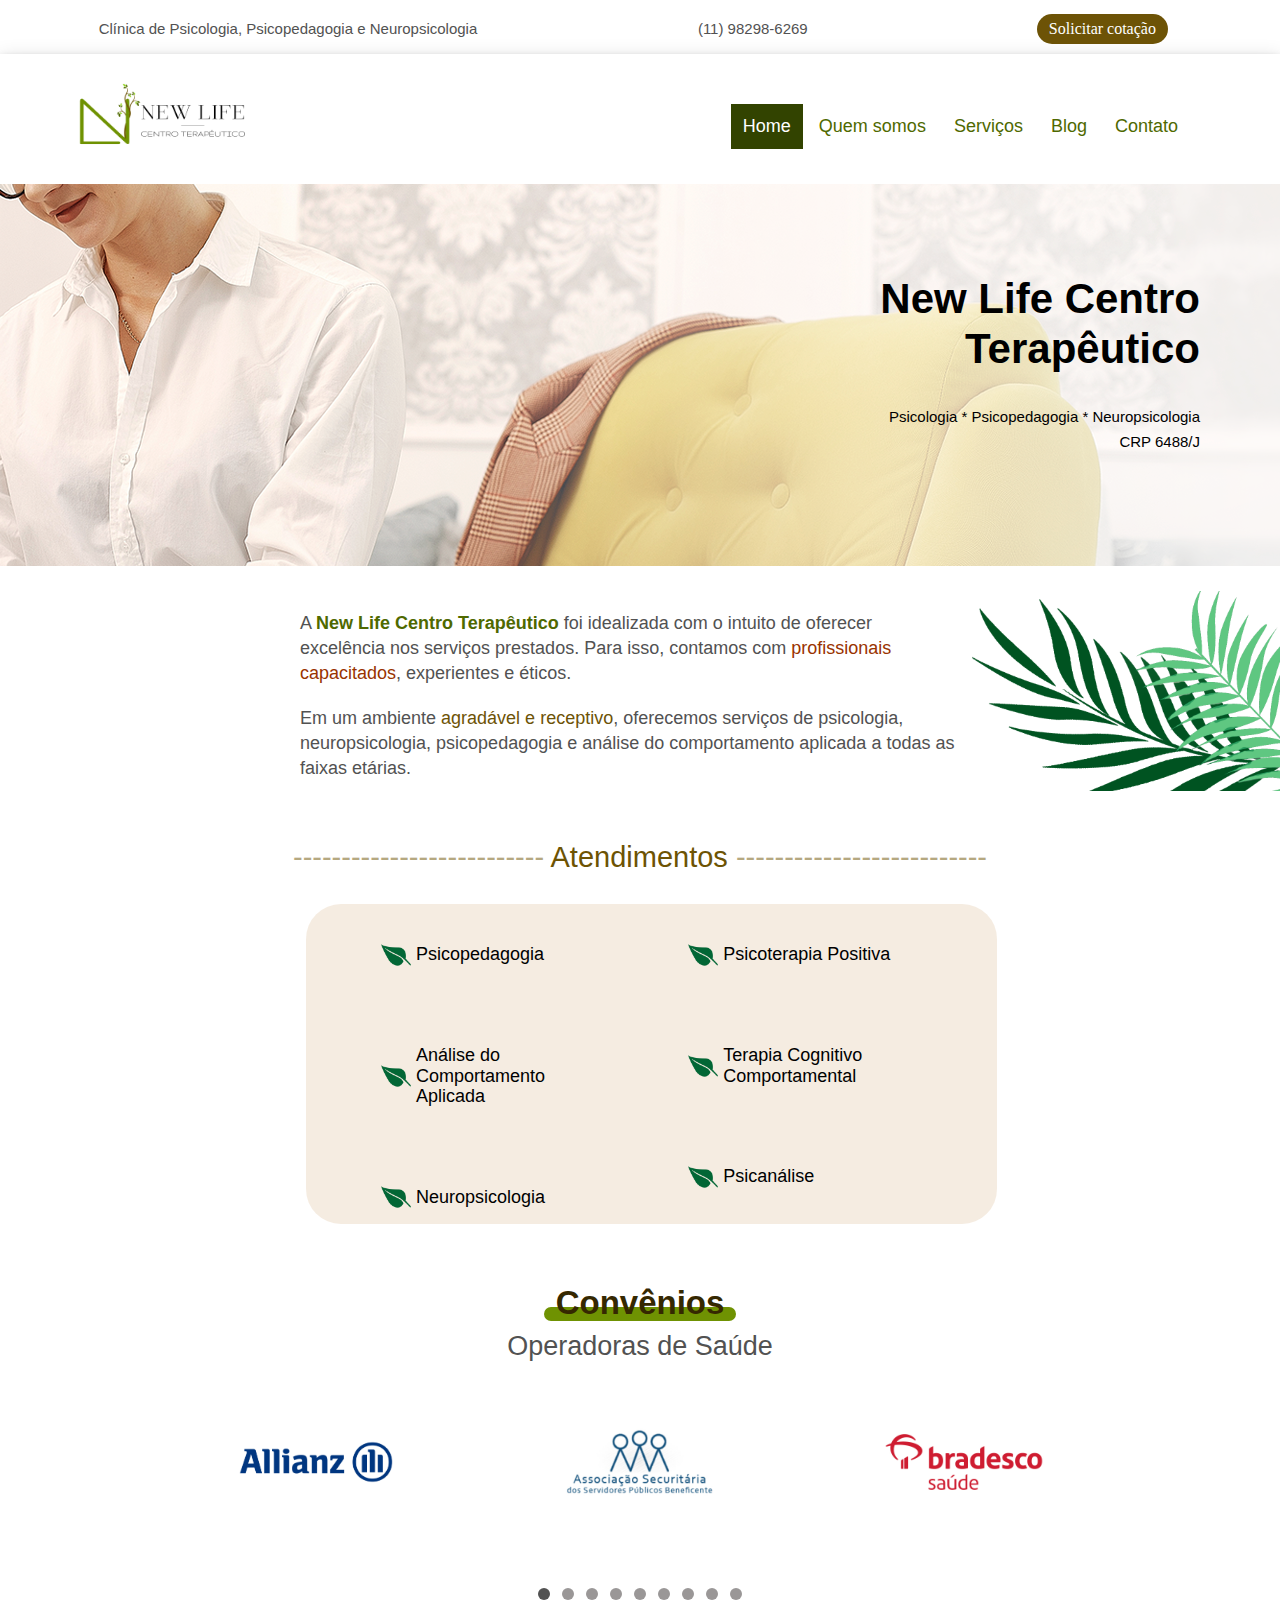
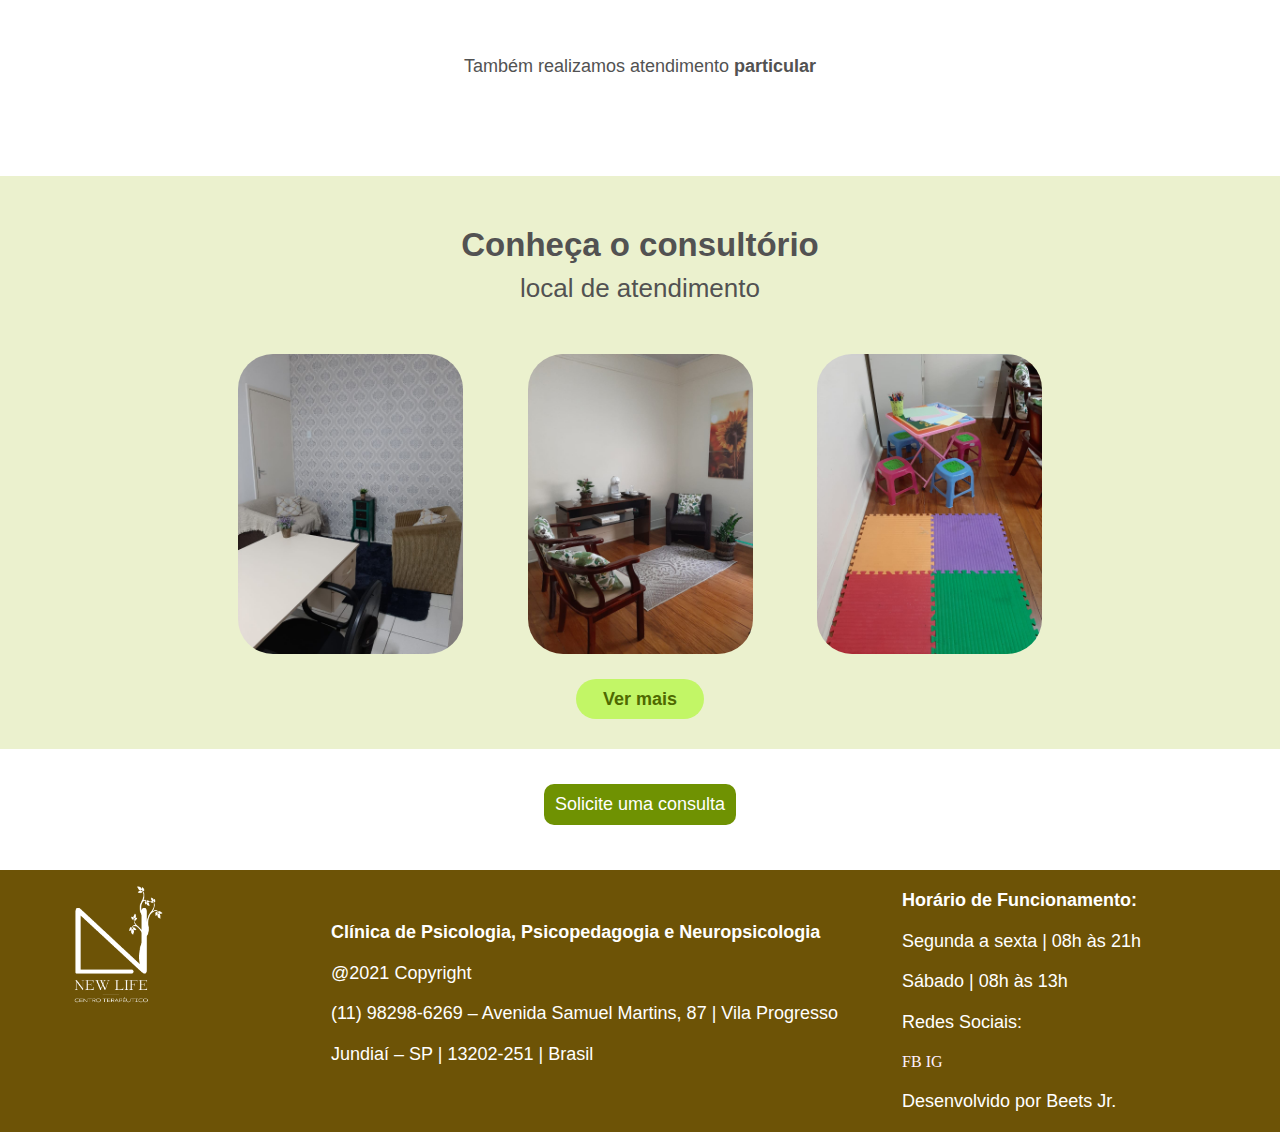
<file: index.html>
<!DOCTYPE html>
<html lang="pt-br">

<head>
    <meta charset="utf-8">
    <title>New Life|Home</title>
    <link rel="stylesheet" href="css/grid.css">
    <link rel="stylesheet" href="css/normalize.css">
    <link rel="stylesheet" href="css/reset.css">
    <link rel="stylesheet" href="css/style.css">
    <link rel="stylesheet" href="css/responsivo.css">

    <script> document.documentElement.classList.add("js")</script>
</head>

<body>
    <header class="header">
        <section class="topo">
            <div class="titulo">
                <p>Clínica de Psicologia, Psicopedagogia e Neuropsicologia</p>
            </div>
            <div class="telefone">
                <p>(11) 98298-6269</p>
            </div>
            <div class="btn">
                <div>
                    <a href="cotacao.html">Solicitar cotação</a>
                </div>
            </div>
        </section>
        <section class="baixo">
            <a href="index.html">
                <img src="arquivos case 2/Logo Horizontal (colorido).png">
            </a>
            <nav class="header_menu">
                <ul>
                    <li class="ativo"><a href="index.html">Home</a></li>
                    <li><a href="quemsomos.html">Quem somos</a></li>
                    <li><a href="servicos.html">Serviços</a></li>
                    <li><a href="blog.html">Blog</a></li>
                    <li><a href="contato.html">Contato</a></li>
                </ul>
            </nav>
        </section>
    </header>

    <div class="banner">
        <h1>New Life Centro <br>Terapêutico</h1>
        <h2>Psicologia * Psicopedagogia * Neuropsicologia<br>
            CRP 6488/J</h2>
    </div>

    <section class="explicativo">
        <div class="texto">
            <div>
                <p>A <strong>New Life Centro Terapêutico</strong> foi idealizada com o intuito de oferecer excelência nos serviços prestados. Para isso, contamos com <span style="color: #993300;">profissionais capacitados</span>, experientes e éticos. </p>
                <p>Em um ambiente <span style="color: #6d5306;">agradável e receptivo</span>, oferecemos serviços de psicologia, neuropsicologia, psicopedagogia e análise do comportamento aplicada a todas as faixas etárias.</p>
            </div>
        </div>
    </section>

    <div class="atendimento">
        <h2>Atendimentos</h2>
    </div>

    <div class="lista">
        <div class="esquerda">
            <ul>
                <li>Psicopedagogia</li>
                <li>Análise do Comportamento Aplicada​</li>
                <li>Neuropsicologia</li>
            </ul>
        </div>
        <div class="direita">
            <ul>
                <li>Psicoterapia Positiva​</li>
                <li>Terapia Cognitivo Comportamental</li>
                <li>Psicanálise​</li>
            </ul>
        </div>
    </div>

    <div class="convenios">
        <div>
            <h2>Convênios</h2>
        </div>
        <h4>Operadoras de Saúde</h4>
    </div>

    <section class="slides">
        <div data-slide="slides">
            <ul>
                <li><img src="arquivos case 2/convenios/convenios_allianz.jpg" alt="Allianz"></li>
                <li><img src="arquivos case 2/convenios/convenios_asspb.jpg" alt="ASSPB"></li>
                <li><img src="arquivos case 2/convenios/convenios_bradesco.jpg" alt="Bradesco"></li>
            </ul>
            <ul>
                <li><img src="arquivos case 2/convenios/convenios_asspb.jpg" alt="ASSPB"></li>
                <li><img src="arquivos case 2/convenios/convenios_bradesco.jpg" alt="Bradesco"></li>
                <li><img src="arquivos case 2/convenios/convenios_danamed.jpg" alt="Denamed"></li>
            </ul>
            <ul>
                <li><img src="arquivos case 2/convenios/convenios_bradesco.jpg" alt="Bradesco"></li>
                <li><img src="arquivos case 2/convenios/convenios_danamed.jpg" alt="Denamed"></li>
                <li><img src="arquivos case 2/convenios/convenios_greenline.jpg" alt="Greenline"></li>
            </ul>
            <ul>
                <li><img src="arquivos case 2/convenios/convenios_danamed.jpg" alt="Denamed"></li>
                <li><img src="arquivos case 2/convenios/convenios_greenline.jpg" alt="Greenline"></li>
                <li><img src="arquivos case 2/convenios/convenios_liv.jpg" alt="Liv"></li>
            </ul>
            <ul>
                <li><img src="arquivos case 2/convenios/convenios_greenline.jpg" alt="Greenline"></li>
                <li><img src="arquivos case 2/convenios/convenios_liv.jpg" alt="Liv"></li>
                <li><img src="arquivos case 2/convenios/convenios_mediservice.jpg" alt="Mediservice"></li>
            </ul>
            <ul>
                <li><img src="arquivos case 2/convenios/convenios_liv.jpg" alt="Liv"></li>
                <li><img src="arquivos case 2/convenios/convenios_mediservice.jpg" alt="Mediservice"></li>
                <li><img src="arquivos case 2/convenios/convenios_notredame.jpg" alt="Notredame"></li>
            </ul>
            <ul>
                <li><img src="arquivos case 2/convenios/convenios_mediservice.jpg" alt="Mediservice"></li>
                <li><img src="arquivos case 2/convenios/convenios_notredame.jpg" alt="Notredame"></li>
                <li><img src="arquivos case 2/convenios/convenios_prevent.jpg" alt="Prevent"></li>
            </ul>
            <ul>
                <li><img src="arquivos case 2/convenios/convenios_notredame.jpg" alt="Notredame"></li>
                <li><img src="arquivos case 2/convenios/convenios_prevent.jpg" alt="Prevent"></li>
                <li><img src="arquivos case 2/convenios/convenios_allianz.jpg" alt="Allianz"></li>
            </ul>
            <ul>
                <li><img src="arquivos case 2/convenios/convenios_prevent.jpg" alt="Prevent"></li>
                <li><img src="arquivos case 2/convenios/convenios_allianz.jpg" alt="Allianz"></li>
                <li><img src="arquivos case 2/convenios/convenios_asspb.jpg" alt="ASSPB"></li>
            </ul>
        </div>
    </section>

    <div class="observacao">
        <h3>Também realizamos atendimento <strong>particular</strong></h3>
    </div>

    <section class="consultorio">
        <div class="fundo">
            <h2>Conheça o consultório</h2>
            <p>local de atendimento</p>
            <ul>
                <li><img src="arquivos case 2/consultorio/IMG-20210405-WA0022.jpg" alt="Imagem Consultorio 1"></li>
                <li><img src="arquivos case 2/consultorio/IMG-20210405-WA0025.jpg" alt="Imagem Consultorio 2"></li>
                <li><img src="arquivos case 2/consultorio/IMG-20210405-WA0024.jpg" alt="Imagem Consultorio 3"></li>
            </ul>
            <div class="btn_verde">
                <div>
                    <a href="consultorio.html">Ver mais</a>
                </div>
            </div>
        </div>
    </section>

    <div class="solicitacao">
        <div>
            <a href="contato.html">Solicite uma consulta</a>
        </div>
    </div>

    <footer>
        <div class="footer">
            <div class="logo">
                <img src="arquivos case 2/Logo Vertical (branco).png" alt="Logo New Life">
            </div>
            <div class="texto_meio">
                <p><strong>Clínica de Psicologia, Psicopedagogia e Neuropsicologia</strong></p>
                <p>@2021 Copyright</p>
                <p>(11) 98298-6269 – Avenida Samuel Martins, 87 | Vila Progresso</p>
                <p>Jundiaí – SP | 13202-251 | Brasil</p>
                <br>
                <br>
            </div>
            <div class="texto_direita">
                <p><strong>Horário de Funcionamento:</strong></p>
                <p>Segunda a sexta | 08h às 21h</p>
                <p>Sábado | 08h às 13h</p>
                <p>Redes Sociais:</p>
                <ul>
                    <li><a href="http://facebook.com" target="_blank">FB</a></li>
                    <li><a href="http://instagram.com" target="_blank">IG</a></li>
                </ul>
                <p>Desenvolvido por Beets Jr.</p>
            </div>
        </div>
    </footer>

    <script src="js/simple-slide.js"></script>
    <script src="js/script.js"></script>

</body>
</file>
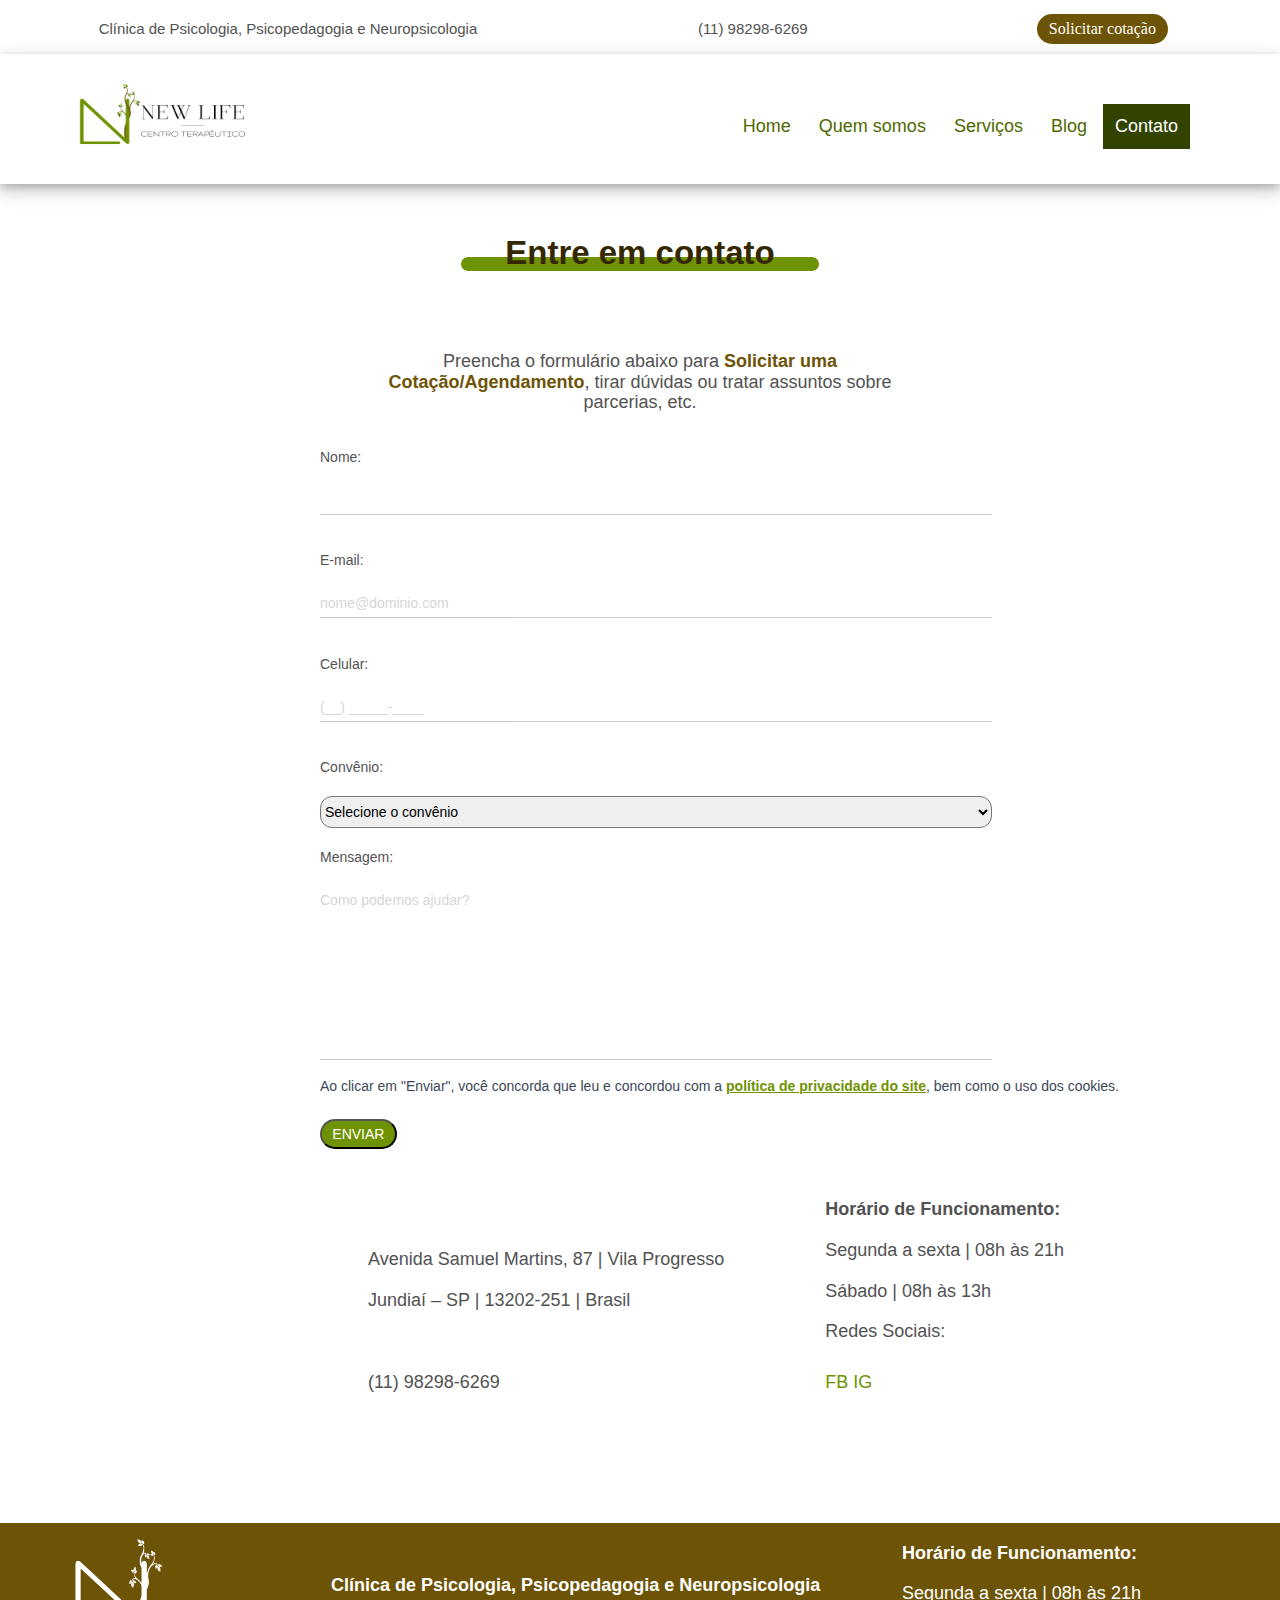
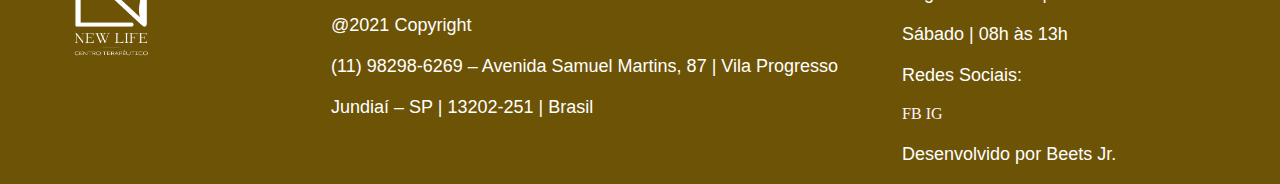
<file: contato.html>
<!DOCTYPE html>
<html lang="pt-br">

<head>
    <meta charset="utf-8">
    <title>New Life|Contato</title>
    <link rel="stylesheet" href="css/grid.css">
    <link rel="stylesheet" href="css/normalize.css">
    <link rel="stylesheet" href="css/reset.css">
    <link rel="stylesheet" href="css/style.css">
    <link rel="stylesheet" href="css/contato.css">
    <link rel="stylesheet" href="css/responsivo.css">

    <script> document.documentElement.classList.add("js")</script>
</head>

<body>
    <header class="header">
        <section class="topo">
            <div class="titulo">
                <p>Clínica de Psicologia, Psicopedagogia e Neuropsicologia</p>
            </div>
            <div class="telefone">
                <p>(11) 98298-6269</p>
            </div>
            <div class="btn">
                <div>
                    <a href="cotacao.html">Solicitar cotação</a>
                </div>
            </div>
        </section>
        <section class="baixo">
            <a href="index.html">
                <img src="arquivos case 2/Logo Horizontal (colorido).png">
            </a>
            <nav class="header_menu">
                <ul>
                    <li><a href="index.html">Home</a></li>
                    <li><a href="quemsomos.html">Quem somos</a></li>
                    <li><a href="servicos.html">Serviços</a></li>
                    <li><a href="blog.html">Blog</a></li>
                    <li class="ativo"><a href="contato.html">Contato</a></li>
                </ul>
            </nav>
        </section>
    </header>

    <div class="descricao">
        <div>
            <h2>Entre em contato</h2>
        </div>
        <div>
            <p>Preencha o formulário abaixo para <b style="color: #6d5306;">Solicitar uma Cotação/Agendamento</b>, tirar dúvidas ou tratar assuntos sobre parcerias, etc.</p>
        </div>
    </div>

    <div class="entradas">
        <form action="action.php" method="post" name="form">
            <label for="nome">Nome:</label>
            <input type="text" class="text-line" id="nome" name="nome" required>
            <br>
            <label for="email">E-mail:</label>
            <input type="text" class="text-line" id="email" name="email" required placeholder="nome@dominio.com">
            <br>
            <label for="celular">Celular:</label>
            <input type="text" class="text-line" id="celular" name="celular" required placeholder="(__) _____-____">
            <br>
            <label for="convenios">Convênio:</label>
            <select name="convenios" id="convenios" required>
                <option value="" selected="" disabled="" hidden="">Selecione o convênio</option>
                <option value="ASSPB">Associação Securitária dos Servidores Públicos Beneficente</option>
                <option value="Bradesco Saúde">Bradesco Saúde</option>
                <option value="Danamed">Danamed</option>
                <option value="GreenLine">GreenLine</option>
                <option value="Mediservice">Mediservice</option>
                <option value="New Leader Saúde">New Leader Saúde</option>
                <option value="NotreDame Intermédica">NotreDame Intermédica</option>
                <option value="Prevent Senior">Prevent Senior</option>
                <option value="Outro">Outro</option>
                <option value="Particular">Particular</option>
            </select>
            <label for="mensagem">Mensagem:</label>
            <textarea class="text-line" cols="40" rows="10" id="mensagem" name="mensagem" placeholder="Como podemos ajudar?" required></textarea>
            <p class="nota">Ao clicar em "Enviar", você concorda que leu e concordou com a <a href="politica.html" style="font-weight:bolder;text-decoration: underline">política de privacidade do site</a>, bem como o uso dos cookies.</p>
            <a href="envio-sucedido.html"><button type="submit">ENVIAR</button></a>
        </form>
    </div>

    <div class="informacoes">
        <div class="texto_meio_informacoes">
            <p>Avenida Samuel Martins, 87 | Vila Progresso</p>
            <p>Jundiaí – SP | 13202-251 | Brasil</p>
            <br>
            <br>
            <p>(11) 98298-6269</p>
        </div>
        <div class="texto_direita_informacoes">
            <p><b>Horário de Funcionamento:</b></p>
            <p>Segunda a sexta | 08h às 21h</p>
            <p>Sábado | 08h às 13h</p>
            <p>Redes Sociais:</p>
            <ul>
                <li><a href="http://facebook.com" target="_blank">FB</a></li>
                <li><a href="http://instagram.com" target="_blank">IG</a></li>
            </ul>
        </div>
    </div>

    <footer>
        <div class="footer">
            <div class="logo">
                <img src="arquivos case 2/Logo Vertical (branco).png" alt="Logo New Life">
            </div>
            <div class="texto_meio">
                <p><strong>Clínica de Psicologia, Psicopedagogia e Neuropsicologia</strong></p>
                <p>@2021 Copyright</p>
                <p>(11) 98298-6269 – Avenida Samuel Martins, 87 | Vila Progresso</p>
                <p>Jundiaí – SP | 13202-251 | Brasil</p>
                <br>
                <br>
            </div>
            <div class="texto_direita">
                <p><strong>Horário de Funcionamento:</strong></p>
                <p>Segunda a sexta | 08h às 21h</p>
                <p>Sábado | 08h às 13h</p>
                <p>Redes Sociais:</p>
                <ul>
                    <li><a href="http://facebook.com" target="_blank">FB</a></li>
                    <li><a href="http://instagram.com" target="_blank">IG</a></li>
                </ul>
                <p>Desenvolvido por Beets Jr.</p>
            </div>
        </div>
    </footer>

    <script src="js/simple-slide.js"></script>
    <script src="js/script.js"></script>

</body>
</file>
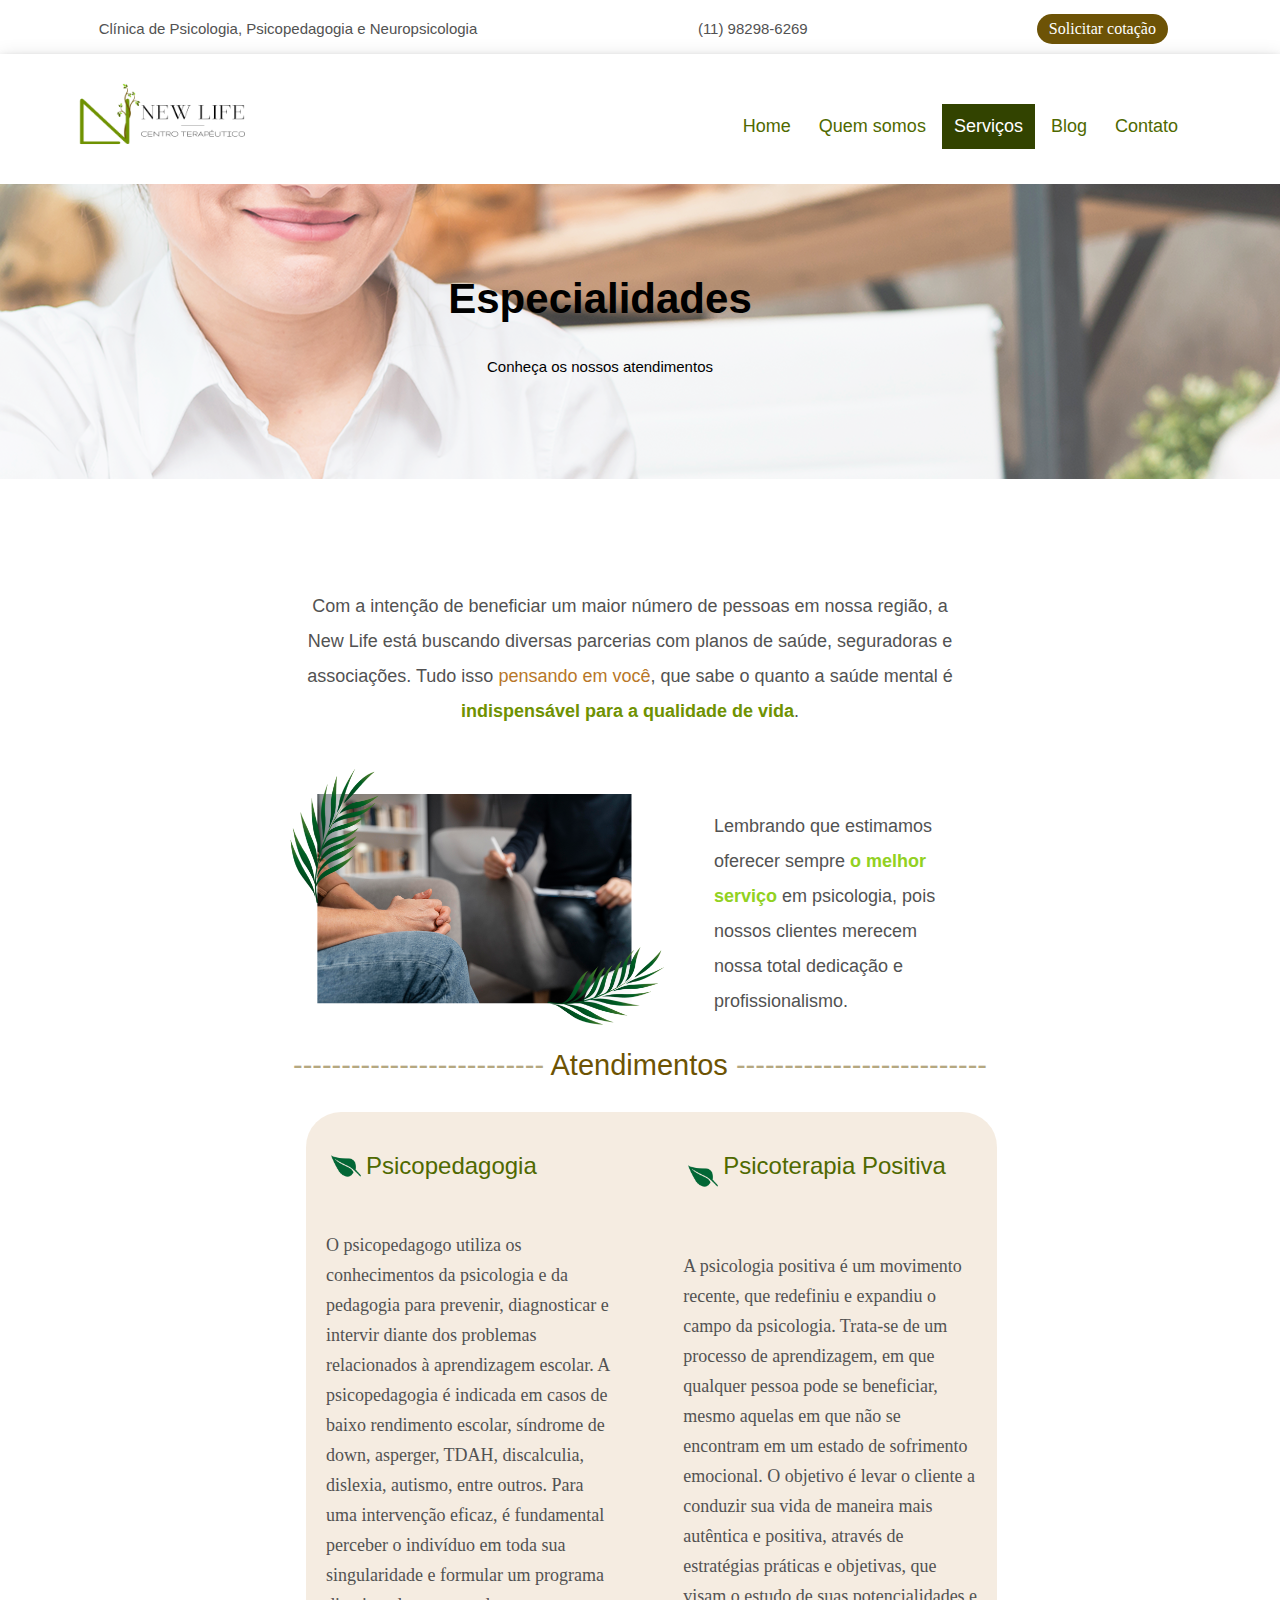
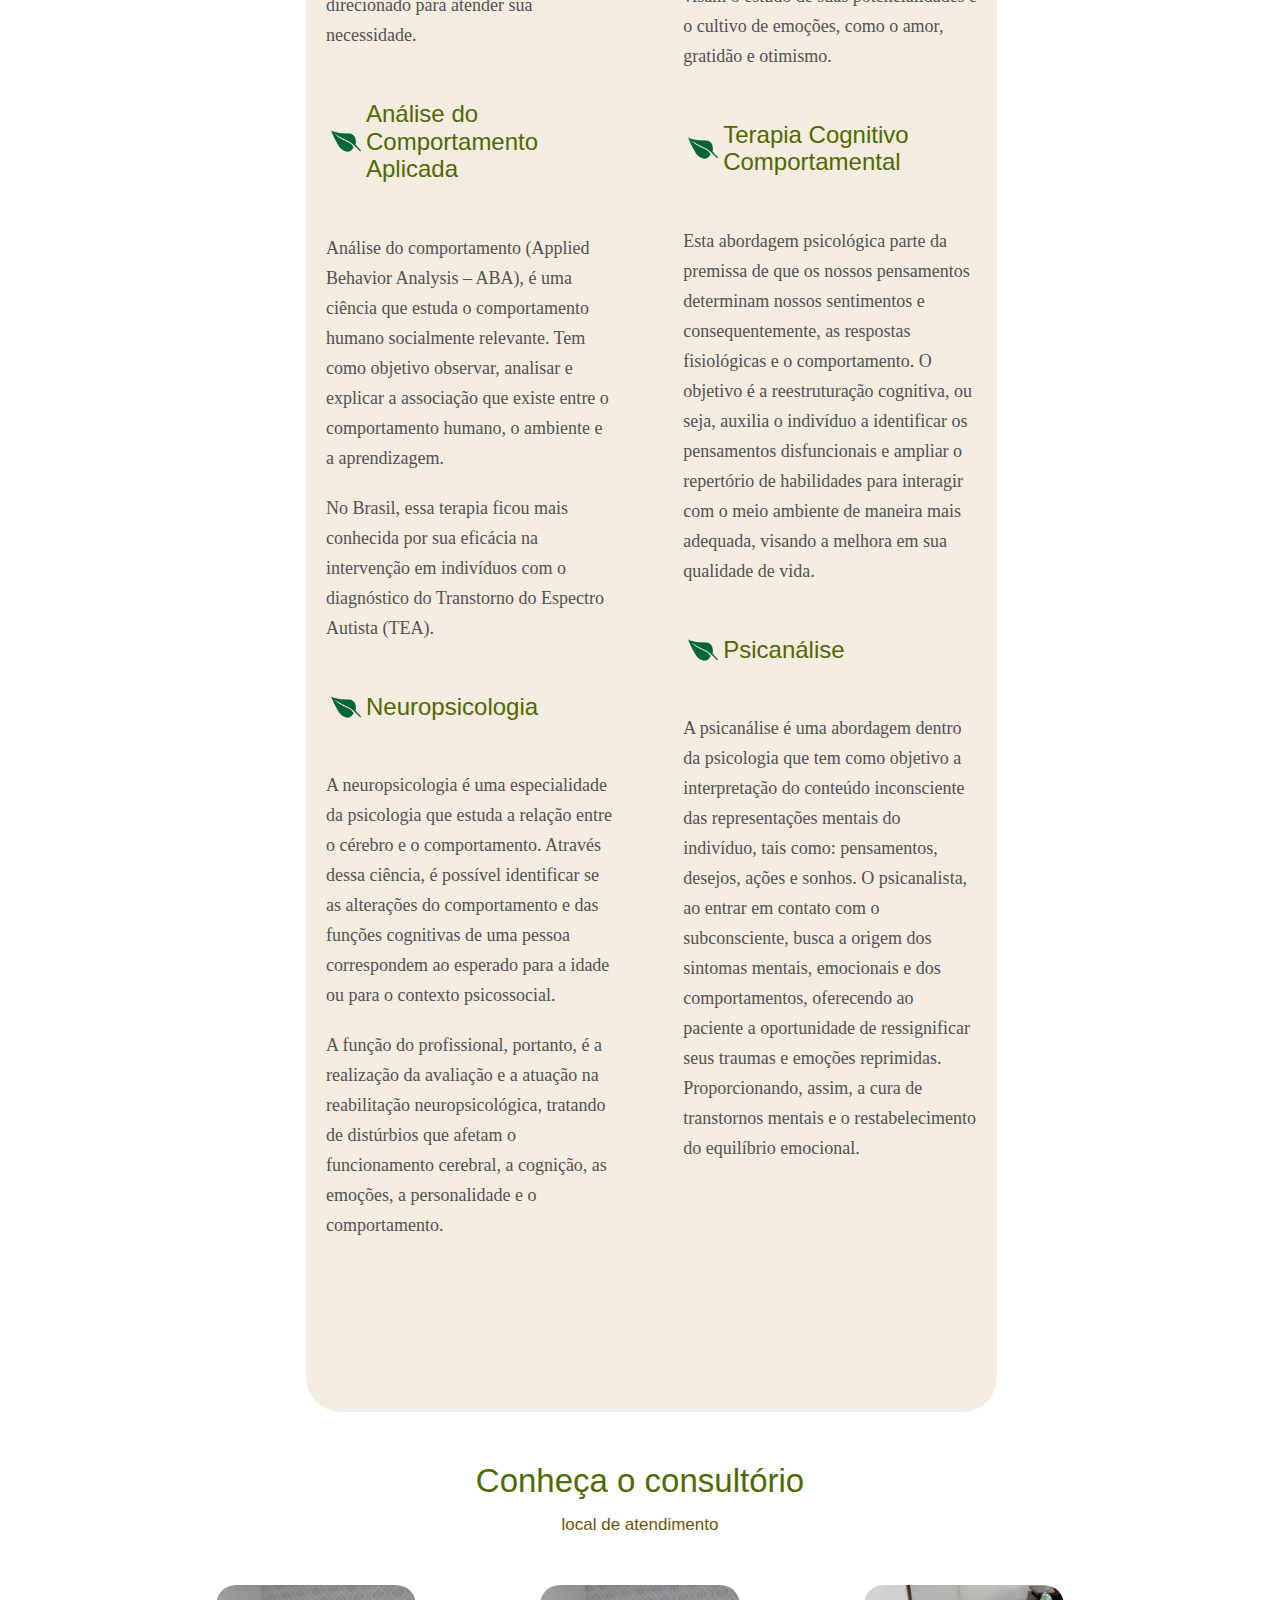
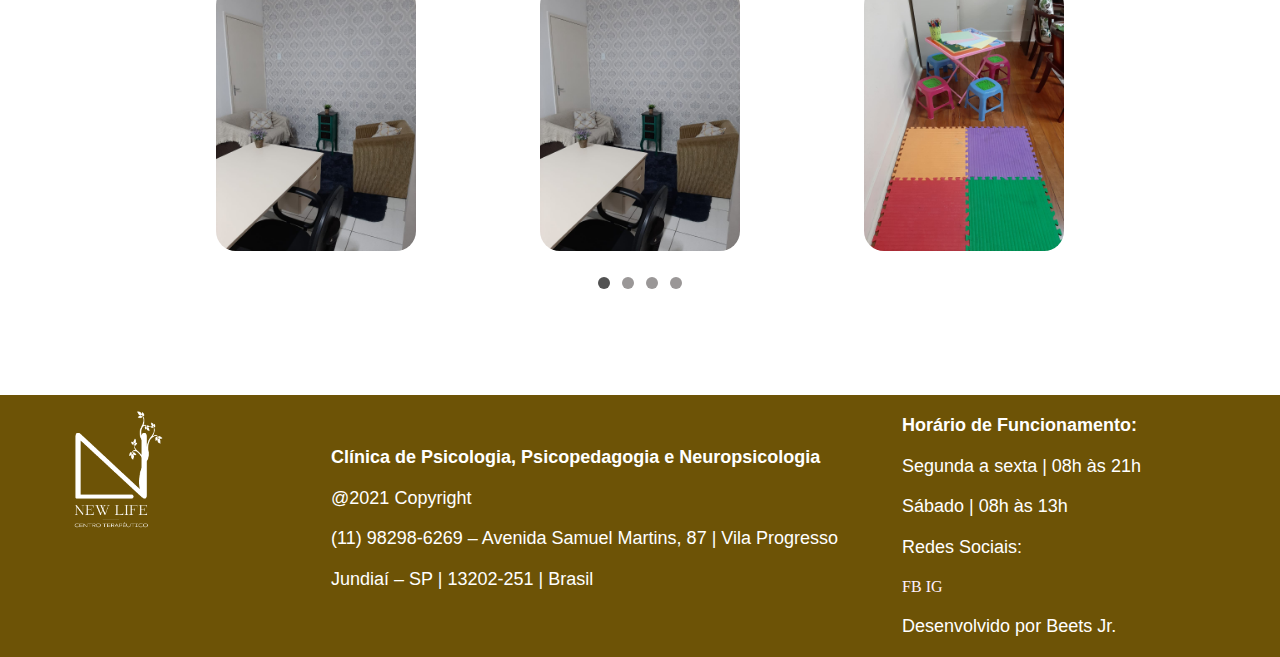
<file: servicos.html>
<!DOCTYPE html>
<html lang="pt-br">

<head>
    <meta charset="utf-8">
    <title>New Life|Serviços</title>
    <link rel="stylesheet" href="css/grid.css">
    <link rel="stylesheet" href="css/normalize.css">
    <link rel="stylesheet" href="css/reset.css">
    <link rel="stylesheet" href="css/style.css">
    <link rel="stylesheet" href="css/servicos.css">
    <link rel="stylesheet" href="css/responsivo.css">

    <script> document.documentElement.classList.add("js")</script>
</head>

<body>
    <header class="header">
        <section class="topo">
            <div class="titulo">
                <p>Clínica de Psicologia, Psicopedagogia e Neuropsicologia</p>
            </div>
            <div class="telefone">
                <p>(11) 98298-6269</p>
            </div>
            <div class="btn">
                <div>
                    <a href="cotacao.html">Solicitar cotação</a>
                </div>
            </div>
        </section>
        <section class="baixo">
            <a href="index.html">
                <img src="arquivos case 2/Logo Horizontal (colorido).png">
            </a>
            <nav class="header_menu">
                <ul>
                    <li><a href="index.html">Home</a></li>
                    <li><a href="quemsomos.html">Quem somos</a></li>
                    <li class="ativo"><a href="servicos.html">Serviços</a></li>
                    <li><a href="blog.html">Blog</a></li>
                    <li><a href="contato.html">Contato</a></li>
                </ul>
            </nav>
        </section>
    </header>

    <div class="banner_servicos">
        <h1>Especialidades</h1>
        <h2>Conheça os nossos atendimentos</h2>
    </div>

    <section class="explicativo_servicos">
        <div class="texto">
            <div>
                <p>Com a intenção de beneficiar um maior número de pessoas em nossa região, a New Life está buscando diversas parcerias com planos de saúde, seguradoras e associações. Tudo isso <span style="color: #B87728;">pensando em você</span>, que sabe o quanto a saúde mental é <strong style="color: #6f9202">indispensável para a qualidade de vida</strong>.</p>
            </div>
        </div>
    </section>

    <section class="imagem_texto">
        <div class="dentro_imagem">
            <img src="arquivos case 2/imagem_servicos.png" alt="Imagem de Atendimento">
        </div>
        <div class="dentro_texto">
            <p>Lembrando que estimamos oferecer sempre <strong style="color: #92D122;">o melhor serviço</strong> em psicologia, pois nossos clientes merecem nossa total dedicação e profissionalismo.</p>
        </div>
    </section>

    <div class="atendimento">
        <h2>Atendimentos</h2>
    </div>

    <div class="lista">
        <div class="esquerda_servicos">
            <ul>
                <li>
                    <h3>Psicopedagogia</h3>
                </li>
                <p>O psicopedagogo utiliza os conhecimentos da psicologia e da pedagogia para prevenir, diagnosticar e intervir diante dos problemas relacionados à aprendizagem escolar. A psicopedagogia é indicada em casos de baixo rendimento escolar, síndrome de down, asperger, TDAH, discalculia, dislexia, autismo, entre outros. Para uma intervenção eficaz, é fundamental perceber o indivíduo em toda sua singularidade e formular um programa direcionado para atender sua necessidade.</p>
                <li>
                    <h3>Análise do Comportamento Aplicada​</h3>
                </li>
                <p>Análise do comportamento (Applied Behavior Analysis – ABA), é uma ciência que estuda o comportamento humano socialmente relevante. Tem como objetivo observar, analisar e explicar a associação que existe entre o comportamento humano, o ambiente e a aprendizagem.</p>
                <p>No Brasil, essa terapia ficou mais conhecida por sua eficácia na intervenção em indivíduos com o diagnóstico do Transtorno do Espectro Autista (TEA).</p>
                <li>
                    <h3>Neuropsicologia</h3>
                </li>
                <p>A neuropsicologia é uma especialidade da psicologia que estuda a relação entre o cérebro e o comportamento. Através dessa ciência, é possível identificar se as alterações do comportamento e das funções cognitivas de uma pessoa correspondem ao esperado para a idade ou para o contexto psicossocial. </p>
                <p>A função do profissional, portanto, é a realização da avaliação e a atuação na reabilitação neuropsicológica, tratando de distúrbios que afetam o funcionamento cerebral, a cognição, as emoções, a personalidade e o comportamento. </p>
            </ul>
        </div>
        <div class="direita_servicos">
            <ul>
                <li>
                    <h3>Psicoterapia Positiva</h3> ​
                </li>
                <p>A psicologia positiva é um movimento recente, que redefiniu e expandiu o campo da psicologia. Trata-se de um processo de aprendizagem, em que qualquer pessoa pode se beneficiar, mesmo aquelas em que não se encontram em um estado de sofrimento emocional. O objetivo é levar o cliente a conduzir sua vida de maneira mais autêntica e positiva, através de estratégias práticas e objetivas, que visam o estudo de suas potencialidades e o cultivo de emoções, como o amor, gratidão e otimismo.</p>
                <li>
                    <h3>Terapia Cognitivo Comportamental</h3>
                </li>
                <p>Esta abordagem psicológica parte da premissa de que os nossos pensamentos determinam nossos sentimentos e consequentemente, as respostas fisiológicas e o comportamento. O objetivo é a reestruturação cognitiva, ou seja, auxilia o indivíduo a identificar os pensamentos disfuncionais e ampliar o repertório de habilidades para interagir com o meio ambiente de maneira mais adequada, visando a melhora em sua qualidade de vida.</p>
                <li>
                    <h3>Psicanálise​</h3>
                </li>
                <p>A psicanálise é uma abordagem dentro da psicologia que tem como objetivo a interpretação do conteúdo inconsciente das representações mentais do indivíduo, tais como: pensamentos, desejos, ações e sonhos. O psicanalista, ao entrar em contato com o subconsciente, busca a origem dos sintomas mentais, emocionais e dos comportamentos, oferecendo ao paciente a oportunidade de ressignificar seus traumas e emoções reprimidas. Proporcionando, assim, a cura de transtornos mentais e o restabelecimento do equilíbrio emocional.</p>
            </ul>
        </div>
    </div>

    <div class="imagems_consultorio">
        <div>
            <h2>Conheça o consultório</h2>
        </div>
        <h4>local de atendimento</h4>
    </div>

    <section class="slides">
        <div data-slide="slides">
            <ul>
                <li><img src="arquivos case 2/consultorio/IMG-20210405-WA0022.jpg" alt="consultorio 1"></li>
                <li><img src="arquivos case 2/consultorio/IMG-20210405-WA0022.jpg" alt="consultorio 2"></li>
                <li><img src="arquivos case 2/consultorio/IMG-20210405-WA0024.jpg" alt="consultorio 3"></li>
            </ul>
            <ul>
                <li><img src="arquivos case 2/consultorio/IMG-20210405-WA0022.jpg" alt="consultorio 2"></li>
                <li><img src="arquivos case 2/consultorio/IMG-20210405-WA0024.jpg" alt="consultorio 3"></li>
                <li><img src="arquivos case 2/consultorio/IMG-20210405-WA0025.jpg" alt="consultorio 4"></li>
            </ul>
            <ul>
                <li><img src="arquivos case 2/consultorio/IMG-20210405-WA0024.jpg" alt="consultorio 3"></li>
                <li><img src="arquivos case 2/consultorio/IMG-20210405-WA0025.jpg" alt="consultorio 4"></li>
                <li><img src="arquivos case 2/consultorio/IMG-20210405-WA0022.jpg" alt="consultorio 1"></li>
            </ul>
            <ul>
                <li><img src="arquivos case 2/consultorio/IMG-20210405-WA0025.jpg" alt="consultorio 4"></li>
                <li><img src="arquivos case 2/consultorio/IMG-20210405-WA0022.jpg" alt="consultorio 1"></li>
                <li><img src="arquivos case 2/consultorio/IMG-20210405-WA0022.jpg" alt="consultorio 2"></li>
            </ul>
        </div>
    </section>

    <footer>
        <div class="footer">
            <div class="logo">
                <img src="arquivos case 2/Logo Vertical (branco).png" alt="Logo New Life">
            </div>
            <div class="texto_meio">
                <p><strong>Clínica de Psicologia, Psicopedagogia e Neuropsicologia</strong></p>
                <p>@2021 Copyright</p>
                <p>(11) 98298-6269 – Avenida Samuel Martins, 87 | Vila Progresso</p>
                <p>Jundiaí – SP | 13202-251 | Brasil</p>
                <br>
                <br>
            </div>
            <div class="texto_direita">
                <p><strong>Horário de Funcionamento:</strong></p>
                <p>Segunda a sexta | 08h às 21h</p>
                <p>Sábado | 08h às 13h</p>
                <p>Redes Sociais:</p>
                <ul>
                    <li><a href="http://facebook.com" target="_blank">FB</a></li>
                    <li><a href="http://instagram.com" target="_blank">IG</a></li>
                </ul>
                <p>Desenvolvido por Beets Jr.</p>
            </div>
        </div>
    </footer>

    <script src="js/simple-slide.js"></script>
    <script src="js/script.js"></script>

</body>
</file>
<file: css/grid.css>
*,
*:before,
*:after {
  -webkit-box-sizing: border-box;
  -moz-box-sizing: border-box;
  box-sizing: border-box;
}

.container {
  width: 960px;
  margin: 0 auto;
  padding: 0px;
  position: relative;
}

.container:after,
.container:before {
  content: " ";
  display: table;
}

.container:after {
  clear: both;
}

.grid-1,
.grid-2,
.grid-3,
.grid-4,
.grid-5,
.grid-6,
.grid-7,
.grid-8,
.grid-9,
.grid-10,
.grid-11,
.grid-12,
.grid-13,
.grid-14,
.grid-15,
.grid-16,
.grid-1-3 {
  float: left;
  margin-left: 10px;
  margin-right: 10px;
}

.grid-1 {
  width: 40px;
}
.grid-2 {
  width: 100px;
}
.grid-3 {
  width: 160px;
}
.grid-4 {
  width: 220px;
}
.grid-5 {
  width: 280px;
}
.grid-6 {
  width: 340px;
}
.grid-7 {
  width: 400px;
}
.grid-8 {
  width: 460px;
}
.grid-9 {
  width: 520px;
}
.grid-10 {
  width: 580px;
}
.grid-11 {
  width: 640px;
}
.grid-12 {
  width: 700px;
}
.grid-13 {
  width: 760px;
}
.grid-14 {
  width: 820px;
}
.grid-15 {
  width: 880px;
}
.grid-16 {
  width: 940px;
}
.grid-1-3 {
  width: 300px;
}

/* Vamos criar agora um grid apenas para telas menores, como de tablets e celulares */

/* O que vier dentro do media only, vai ser só aplicado para dispositivo com telas de no minimo 768 e no maixmo 959 */
@media only screen and (min-width: 788px) and (max-width: 979px) {
  .container {
    width: 768px;
  }

  .grid-1 {
    width: 28px;
  }
  .grid-2 {
    width: 76px;
  }
  .grid-3 {
    width: 124px;
  }
  .grid-4 {
    width: 172px;
  }
  .grid-5 {
    width: 220px;
  }
  .grid-6 {
    width: 268px;
  }
  .grid-7 {
    width: 316px;
  }
  .grid-8 {
    width: 364px;
  }
  .grid-9 {
    width: 412px;
  }
  .grid-10 {
    width: 460px;
  }
  .grid-11 {
    width: 508px;
  }
  .grid-12 {
    width: 556px;
  }
  .grid-13 {
    width: 604px;
  }
  .grid-14 {
    width: 652px;
  }
  .grid-15 {
    width: 700px;
  }
  .grid-16 {
    width: 748px;
  }
  .grid-1-3 {
    width: 236px;
  }
}

@media only screen and (max-width: 787px) {
  .container {
    width: 300px;
  }

  .grid-1,
  .grid-2,
  .grid-3,
  .grid-4,
  .grid-5,
  .grid-6,
  .grid-7,
  .grid-8,
  .grid-9,
  .grid-10,
  .grid-11,
  .grid-12,
  .grid-13,
  .grid-14,
  .grid-15,
  .grid-16,
  .grid-1-3 {
    width: 300px;
    margin: 0 0 20px 0;
    float: none;
  }
}
</file>
<file: css/style.css>
/* Estilos Gerais */

/* Header */

.topo {
  width: 100%;
  background-color: #fff;
  box-shadow: 0 4px 8px 0 rgba(0, 0, 0, 0.2), 0 6px 20px 0 rgba(0, 0, 0, 0.19);
}

.topo p {
  font-family: -apple-system, BlinkMacSystemFont, "Segoe UI", Roboto, Oxygen,
    Ubuntu, Cantarell, "Open Sans", "Helvetica Neue", sans-serif;
  color: #525252;
  font-size: 15px;
}

.baixo {
  padding: 10px;
  height: 130px;
  background-color: #fff;
  box-shadow: 0 4px 8px 0 rgba(0, 0, 0, 0.2), 0 6px 20px 0 rgba(0, 0, 0, 0.19);
}

.baixo img {
  width: 250px;
  /* width: 16%; */
  height: auto;
  padding-left: 60px;
  /* padding-bottom: 20px; */
}

.titulo {
  text-align: center;
  width: 45%;
  height: 50px;
  display: inline-block;
  padding: 10px;
}

.titulo p {
  padding-top: 10px;
}

.telefone {
  text-align: center;
  width: 27%;
  height: 50px;
  display: inline-block;
  padding: 10px;
}

.telefone p {
  padding-top: 10px;
}

.btn {
  text-align: center;
  width: 27%;
  height: 50px;
  display: inline-block;
  padding: 10px;
}

.btn div {
  margin: 0 auto;
  width: 35%;
  height: auto;
  background-color: #6d5306;
  border-radius: 20px;
  padding: 6px;
}

.btn a {
  padding-top: 10px;
  color: #fff;
}

.header {
  top: 0;
  width: 100%;
  background: #ccc;
  z-index: 10;
}

.header_menu {
  text-align: right;
  float: right;
  padding-top: 40px;
  padding-right: 80px;
}

.header_menu ul li {
  display: inline-block;
  padding: 12px;
  font-size: 18px;
  font-family: -apple-system, BlinkMacSystemFont, "Segoe UI", Roboto, Oxygen,
    Ubuntu, Cantarell, "Open Sans", "Helvetica Neue", sans-serif;
}

.header_menu a {
  color: #4f6900;
  font-weight: 500;
}

.header_menu ul li:hover {
  background-color: #d6d2d2;
}

.header_menu ul li.ativo {
  background-color: #324300;
}

.header_menu ul li.ativo a {
  color: #fff;
}

/* Banner */

.banner {
  padding-top: 10px;
  width: 100%;
  height: 382px;
  background: url("../arquivos case 2/banner_home.png") no-repeat center;
}

.banner h1 {
  text-align: right;
  padding-right: 80px;
  padding-top: 80px;
  color: #000;
  line-height: 50px;
  font-size: 42px;
  font-family: -apple-system, BlinkMacSystemFont, "Segoe UI", Roboto, Oxygen,
    Ubuntu, Cantarell, "Open Sans", "Helvetica Neue", sans-serif;
  font-weight: bold;
}

.banner h2 {
  text-align: right;
  padding-right: 80px;
  padding-top: 30px;
  color: #000;
  line-height: 25px;
  font-size: 15px;
  font-family: -apple-system, BlinkMacSystemFont, "Segoe UI", Roboto, Oxygen,
    Ubuntu, Cantarell, "Open Sans", "Helvetica Neue", sans-serif;
}

/* Textos */

.explicativo {
  background: url("../arquivos case 2/folhas-home.png") no-repeat right;
  background-size: 400px auto;
  width: 100%;
  height: auto;
  margin-top: 25px;
  margin-bottom: 50px;
}

.explicativo p {
  text-align: left;
  padding-left: 300px;
  font-family: -apple-system, BlinkMacSystemFont, "Segoe UI", Roboto, Oxygen,
    Ubuntu, Cantarell, "Open Sans", "Helvetica Neue", sans-serif;
  font-size: 18px;
  line-height: 25px;
  padding-top: 20px;
  color: #525252;
}

.explicativo p strong {
  color: #4f6900;
}

.imagem img {
  float: right;
  clear: both;
  width: 25%;
  height: auto;
}

.texto {
  /* background: url("../arquivos case 2/folhas-home.png") no-repeat right; */
  width: 75%;
  height: auto;
}

.texto div {
  width: 100%;
  height: 200px;
}

/* Atendimento */

.atendimento {
  width: 100%;
  height: auto;
  text-align: center;
}

.atendimento h2 {
  font-family: -apple-system, BlinkMacSystemFont, "Segoe UI", Roboto, Oxygen,
    Ubuntu, Cantarell, "Open Sans", "Helvetica Neue", sans-serif;
  font-size: 29px;
  color: #6d5303;
  padding-bottom: 30px;
}

.atendimento h2::after,
.atendimento h2::before {
  content: " -------------------------------------------- ";
  opacity: 0.5;
}

/* Lista */

.lista {
  width: 100%;
  height: 350px;
  padding-left: 18%;
}

.lista li {
  font-size: 18px;
  font-family: -apple-system, BlinkMacSystemFont, "Segoe UI", Roboto, Oxygen,
    Ubuntu, Cantarell, "Open Sans", "Helvetica Neue", sans-serif;
  padding: 40px 0px;
}

.esquerda {
  padding-left: 70px;
  display: inline-block;
  width: 30%;
  height: 320px;
  background: #b8772824;
  margin-left: 50px;
  position: relative;
  border-radius: 35px 0px 0px 35px;
}

.direita {
  padding-left: 70px;
  display: inline-block;
  width: 30%;
  height: 320px;
  background: #b8772824;
  margin-right: 50px;
  position: relative;
  border-radius: 0px 35px 35px 0px;
  position: absolute;
}

.esquerda ul li,
.direita ul li {
  list-style: none;
  background-image: url("../arquivos case 2/folha-listas.png");
  background-repeat: no-repeat;
  background-position: 0px;
  background-size: 40px;
  padding-left: 40px;
}

/* Convenios */

.convenios div {
  margin: 0 auto;
  text-align: center;
  width: 15%;
  height: auto;
  padding-top: 30px;
  /* background-color: #4f6900;
  border-radius: 20px; */
}

.convenios h2 {
  font-size: 33px;
  font-family: -apple-system, BlinkMacSystemFont, "Segoe UI", Roboto, Oxygen,
    Ubuntu, Cantarell, "Open Sans", "Helvetica Neue", sans-serif;
  color: #352801;
  font-weight: bold;
}

.convenios h2::after {
  content: "";
  display: block;
  width: 100%;
  height: 14px;
  background: #6f9202;
  margin: -15px auto 10px;
  border-radius: 20px;
}

.convenios h4 {
  text-align: center;
  color: #525252;
  font-size: 27px;
  font-family: -apple-system, BlinkMacSystemFont, "Segoe UI", Roboto, Oxygen,
    Ubuntu, Cantarell, "Open Sans", "Helvetica Neue", sans-serif;
}

/* Slides */

.slides img {
  width: 200px;
  height: auto;
}

.slides ul {
  text-align: center;
}

.slides ul li {
  display: inline-block;
  padding: 0 60px;
}

.observacao {
  padding-top: 50px;
  text-align: center;
  padding-bottom: 100px;
}

.observacao h3 {
  font-family: -apple-system, BlinkMacSystemFont, "Segoe UI", Roboto, Oxygen,
    Ubuntu, Cantarell, "Open Sans", "Helvetica Neue", sans-serif;
  font-size: 18px;
  color: #525252;
}

/* Consultorio */

.fundo {
  width: 100%;
  height: auto;
  background: #ebf1ce;
}

.consultorio {
  text-align: center;
  font-family: -apple-system, BlinkMacSystemFont, "Segoe UI", Roboto, Oxygen,
    Ubuntu, Cantarell, "Open Sans", "Helvetica Neue", sans-serif;
  color: #525252;
}

.consultorio h2 {
  font-size: 33px;
  padding-top: 50px;
  font-weight: bold;
}

.consultorio p {
  padding-top: 10px;
  font-size: 26px;
}

.consultorio img {
  resize: horizontal;
  width: auto;
  height: 300px;
  margin: 0px 30px;
  margin-top: 50px;
  border-radius: 35px;
}

.consultorio ul li {
  display: inline-block;
}

.btn_verde {
  padding: 20px 0;
}

.btn_verde div {
  margin: 0 auto;
  width: 10%;
  height: auto;
  background: #c2f666;
  border-radius: 20px;
  padding: 10px 0;
  margin-bottom: 10px;
}

.btn_verde a {
  color: #4f6900;
  font-size: 18px;
  font-weight: bold;
}

/* Solicitacao */

.solicitacao {
  padding: 35px 0;
  text-align: center;
}

.solicitacao div {
  margin: 0 auto;
  width: 15%;
  height: auto;
  background: #6f9202;
  border-radius: 10px;
  padding: 10px 0;
  margin-bottom: 10px;
}

.solicitacao a {
  color: #fff;
  font-size: 18px;
  font-family: -apple-system, BlinkMacSystemFont, "Segoe UI", Roboto, Oxygen,
    Ubuntu, Cantarell, "Open Sans", "Helvetica Neue", sans-serif;
}

/* Footer */

.footer {
  background: #6d5306;
  width: 100%;
  height: auto;
  display: inline-block;
  text-align: center;
}

.footer p {
  font-size: 18px;
  font-family: -apple-system, BlinkMacSystemFont, "Segoe UI", Roboto, Oxygen,
    Ubuntu, Cantarell, "Open Sans", "Helvetica Neue", sans-serif;
  color: #fff;
  padding: 10px 0;
}

.logo img {
  width: 15%;
  height: auto;
  float: left;
  padding-left: 35px;
}

.texto_meio,
.texto_direita {
  display: inline-block;
  padding: 10px 30px;
  text-align: left;
}

.texto_direita ul li {
  display: inline-block;
  padding: 10px 0;
}

.texto_direita a {
  color: #fff1ff;
}

/* JavaScrpit */

.js [data-slide] {
  position: relative;
}
.js [data-slide] > * {
  position: absolute;
  top: 0;
  opacity: 0;
}
.js [data-slide] > .active {
  position: relative;
  opacity: 1;
  transition: opacity 500ms;
}
.js [data-slide-nav] {
  display: block;
  text-align: center;
  margin-top: 15px;
}
.js [data-slide-nav] button {
  display: inline-block;
  width: 12px;
  height: 12px;
  margin: 6px;
  border: none;
  padding: 0;
  border-radius: 6px;
  text-indent: -99px;
  overflow: hidden;
  background: #9a9797;
}
.js [data-slide-nav] button.active {
  background: #525252;
}
</file>
<file: css/responsivo.css>
/* Home */

@media only screen and (min-width: 1201px) and (max-width: 1284px) {
  .btn div {
    width: 40%;
  }

  .atendimento h2::after,
  .atendimento h2::before {
    content: " -------------------------- ";
  }

  .explicativo {
    background-size: 350px;
  }

  .lista {
    padding-left: 20%;
  }
}

@media only screen and (min-width: 1025px) and (max-width: 1200px) {
  .btn div {
    width: 60%;
  }

  .atendimento h2::after,
  .atendimento h2::before {
    content: " -------------- ";
  }

  .explicativo {
    background-size: 300px;
  }

  .convenios h2::after {
    width: 108%;
  }

  .solicitacao div {
    width: 18%;
  }

  .atendimento h2 {
    padding-top: 20px;
  }
}

@media only screen and (min-width: 769px) and (max-width: 1024px) {
  .btn div {
    width: 65%;
  }

  .atendimento h2::after,
  .atendimento h2::before {
    content: " ------------- ";
  }

  .explicativo {
    background-size: 280px;
  }

  .atendimento h2 {
    padding-top: 30px;
  }

  .convenios h2::after {
    width: 110%;
  }

  .solicitacao div {
    width: 18%;
  }

  .footer p {
    font-size: 17px;
  }
}

/* Serviços */

@media only screen and (min-width: 1201px) and (max-width: 1284px) {
  .imagem_texto {
    margin-bottom: 30px;
  }

  .imagem_texto p {
    margin-left: 50px;
    padding-right: 0;
    padding-left: 0;
  }

  .dentro_imagem {
    width: 30%;
    margin-left: 280px;
  }

  .esquerda_servicos,
  .direita_servicos {
    height: 1900px;
  }

  .direita_servicos {
    padding-right: 20px;
  }

  .esquerda_servicos {
    padding-left: 20px;
  }

  .imagems_consultorio div {
    padding-top: 1600px;
    width: 30%;
  }
}

@media only screen and (min-width: 1025px) and (max-width: 1200px) {
  .explicativo_servicos {
    padding-bottom: 40px;
  }

  .imagem_texto {
    margin-bottom: 30px;
  }

  .imagem_texto p {
    margin-left: 50px;
    padding-right: 0;
    padding-left: 0;
    padding-top: 0;
  }

  .dentro_imagem {
    width: 30%;
    margin-left: 280px;
  }

  .esquerda_servicos,
  .direita_servicos {
    height: 2200px;
  }

  .direita_servicos {
    padding-right: 20px;
  }

  .esquerda_servicos {
    padding-left: 20px;
  }

  .imagems_consultorio div {
    padding-top: 1900px;
    width: 40%;
  }
}

@media only screen and (min-width: 769px) and (max-width: 1024px) {
  .explicativo_servicos {
    padding-top: 20px;
    padding-bottom: 40px;
  }

  .imagem_texto {
    margin-bottom: 30px;
  }

  .imagem_texto p {
    margin-left: 50px;
    padding-right: 0;
    padding-left: 0;
    padding-top: 0;
  }

  .dentro_imagem {
    width: 40%;
    margin-left: 150px;
  }

  .esquerda_servicos,
  .direita_servicos {
    height: 2300px;
  }

  .direita_servicos {
    padding-right: 20px;
  }

  .esquerda_servicos {
    padding-left: 20px;
  }

  .imagems_consultorio div {
    padding-top: 2000px;
    width: 40%;
  }

  .lista h3 {
    font-size: 22px;
  }
}

/* Contato */

@media only screen and (min-width: 1201px) and (max-width: 1284px) {
  .descricao h2::after {
    width: 70%;
  }

  .entradas button {
    width: 8%;
  }
}

@media only screen and (min-width: 1025px) and (max-width: 1200px) {
  .descricao h2::after {
    width: 80%;
  }

  .entradas button {
    width: 10%;
  }

  .nota {
    margin-right: 25%;
  }

  .informacoes {
    margin-right: 25%;
  }
}

@media only screen and (min-width: 769px) and (max-width: 1024px) {
  .descricao h2::after {
    width: 80%;
  }

  .entradas button {
    width: 12%;
  }

  .nota {
    margin-right: 25%;
  }

  .informacoes {
    margin-right: 25%;
  }
}
</file>
<file: css/contato.css>
/* Descrição */

.descricao div {
  margin: 0 auto;
  text-align: center;
  width: 40%;
  height: auto;
  padding-top: 50px;
  /* background-color: #4f6900;
  border-radius: 20px; */
}

.descricao h2 {
  font-size: 33px;
  font-family: -apple-system, BlinkMacSystemFont, "Segoe UI", Roboto, Oxygen,
    Ubuntu, Cantarell, "Open Sans", "Helvetica Neue", sans-serif;
  color: #352801;
  font-weight: bold;
  width: 100%;
}

.descricao h2::after {
  content: "";
  display: block;
  width: 50%;
  height: 14px;
  background: #6f9202;
  margin: -15px auto 10px;
  border-radius: 20px;
}

.descricao p {
  padding-top: 20px;
  text-align: center;
  font-size: 18px;
  font-family: -apple-system, BlinkMacSystemFont, "Segoe UI", Roboto, Oxygen,
    Ubuntu, Cantarell, "Open Sans", "Helvetica Neue", sans-serif;
  color: #525252;
  padding-bottom: 30px;
}

/* Entradas */

.entradas {
  margin-left: 25%;
  font-size: 14px;
  color: #525252;
  font-family: -apple-system, BlinkMacSystemFont, "Segoe UI", Roboto, Oxygen,
    Ubuntu, Cantarell, "Open Sans", "Helvetica Neue", sans-serif;
}

.entradas label,
.entradas input {
  display: block;
}

.entradas input,
.entradas textarea {
  width: 70%;
  /* border: 0; */
  resize: none;
}

.entradas select {
  border-radius: 12px;
  width: 70%;
}

.entradas label,
.entradas input,
.entradas textarea,
.entradas select {
  margin-bottom: 15px;
  padding: 6px 0;
}

.entradas button {
  font-size: 14px;
  font-family: -apple-system, BlinkMacSystemFont, "Segoe UI", Roboto, Oxygen,
    Ubuntu, Cantarell, "Open Sans", "Helvetica Neue", sans-serif;
  color: #fff;
  width: 6%;
  height: 30px;
  border-radius: 20px;
  background-color: #6f9202;
  margin-bottom: 40px;
  margin-top: 15px;
}

.entradas input:focus,
.entradas textarea:focus {
  border-bottom: solid #6f9202 1px;
  opacity: 2;
}

.text-line {
  background-color: transparent;
  color: #525252;
  outline: none;
  outline-style: none;
  border-top: none;
  border-left: none;
  border-right: none;
  border-bottom: solid #525252 1px;
  padding: 3px 10px;
  opacity: 0.3;
}

/* Nota */

.nota {
  font-size: 14px;
  font-family: -apple-system, BlinkMacSystemFont, "Segoe UI", Roboto, Oxygen,
    Ubuntu, Cantarell, "Open Sans", "Helvetica Neue", sans-serif;
  color: #3c4858;
  margin-bottom: 10px;
}

.nota a {
  color: #6f9202;
}

/* Informacoes */

.informacoes {
  margin-left: 25%;
  font-size: 18px;
  font-family: -apple-system, BlinkMacSystemFont, "Segoe UI", Roboto, Oxygen,
    Ubuntu, Cantarell, "Open Sans", "Helvetica Neue", sans-serif;
  color: #525252;
  margin-bottom: 100px;
}

.informacoes p {
  padding-bottom: 20px;
}

.texto_meio_informacoes,
.texto_direita_informacoes {
  display: inline-block;
  padding: 10px 5%;
  text-align: left;
}

.texto_direita_informacoes ul li {
  display: inline-block;
  padding: 10px 0;
}

.texto_direita_informacoes a {
  color: #6f9202;
}
</file>
<file: css/servicos.css>
/* Banner */

.banner_servicos {
  padding-top: 10px;
  width: 100%;
  height: auto;
  background: url("../arquivos case 2/banner_servicos.png") no-repeat top;
}

.banner_servicos h1 {
  text-align: center;
  padding-right: 80px;
  padding-top: 80px;
  color: #000;
  line-height: 50px;
  font-size: 42px;
  font-family: -apple-system, BlinkMacSystemFont, "Segoe UI", Roboto, Oxygen,
    Ubuntu, Cantarell, "Open Sans", "Helvetica Neue", sans-serif;
  font-weight: bold;
}

.banner_servicos h2 {
  text-align: center;
  padding-right: 80px;
  padding-top: 30px;
  color: #000;
  line-height: 25px;
  font-size: 15px;
  font-family: -apple-system, BlinkMacSystemFont, "Segoe UI", Roboto, Oxygen,
    Ubuntu, Cantarell, "Open Sans", "Helvetica Neue", sans-serif;
  padding-bottom: 100px;
}

.explicativo_servicos {
  padding-top: 90px;
}

.explicativo_servicos p {
  text-align: center;
  padding-left: 300px;
  font-family: -apple-system, BlinkMacSystemFont, "Segoe UI", Roboto, Oxygen,
    Ubuntu, Cantarell, "Open Sans", "Helvetica Neue", sans-serif;
  font-size: 18px;
  line-height: 35px;
  padding-top: 20px;
  color: #525252;
}

/* Texto - Imagem */

.imagem_texto {
  margin-bottom: 200px;
}

.imagem_texto p {
  display: inline-block;
  margin-left: 100px;
  width: 50%;
  font-family: -apple-system, BlinkMacSystemFont, "Segoe UI", Roboto, Oxygen,
    Ubuntu, Cantarell, "Open Sans", "Helvetica Neue", sans-serif;
  font-size: 18px;
  line-height: 35px;
  color: #525252;
  padding-top: 40px;
  padding-left: 40px;
  padding-right: 40px;
}

.dentro_imagem {
  /* display: inline-block; */
  text-align: center;
  width: 20%;
  margin-left: 400px;
  float: left;
}

.dentro_texto {
  display: inline-block;
  text-align: left;
  width: 40%;
}

.dentro_imagem img {
  width: 100%;
  height: auto;
}

/* Atendimentos */

.lista p {
  line-height: 30px;
  padding: 10px 0;
}

.esquerda_servicos {
  padding-left: 70px;
  display: inline-block;
  width: 30%;
  height: 1500px;
  background: #b8772824;
  margin-left: 50px;
  position: relative;
  border-radius: 35px 0px 0px 35px;
  font-size: 18px;
  color: #525252;
}

.direita_servicos {
  padding-left: 70px;
  padding-right: 70px;
  display: inline-block;
  width: 30%;
  height: 1500px;
  background: #b8772824;
  margin-right: 50px;
  position: relative;
  border-radius: 0px 35px 35px 0px;
  position: absolute;
  font-size: 18px;
  color: #525252;
}

.esquerda_servicos ul li,
.direita_servicos ul li {
  list-style: none;
  background-image: url("../arquivos case 2/folha-listas.png");
  background-repeat: no-repeat;
  background-position: 0px;
  background-size: 40px;
  padding-left: 40px;
}

.esquerda_servicos h3,
.direita_servicos h3 {
  font-size: 24px;
  color: #4f6900;
  font-family: -apple-system, BlinkMacSystemFont, "Segoe UI", Roboto, Oxygen,
    Ubuntu, Cantarell, "Open Sans", "Helvetica Neue", sans-serif;
}

/* Imagens do consultorio */

.imagems_consultorio div {
  padding-top: 1200px;
  margin: 0 auto;
  text-align: center;
  width: 20%;
  height: auto;
  padding-bottom: 15px;
}

.imagems_consultorio h2 {
  font-size: 33px;
  font-family: -apple-system, BlinkMacSystemFont, "Segoe UI", Roboto, Oxygen,
    Ubuntu, Cantarell, "Open Sans", "Helvetica Neue", sans-serif;
  color: #4f6900;
}

.imagems_consultorio h4 {
  text-align: center;
  color: #6d5306;
  font-size: 17px;
  font-family: -apple-system, BlinkMacSystemFont, "Segoe UI", Roboto, Oxygen,
    Ubuntu, Cantarell, "Open Sans", "Helvetica Neue", sans-serif;
}

.slides {
  padding-bottom: 100px;
}

.slides ul {
  padding-top: 50px;
}

.slides img {
  border-radius: 20px;
}
</file>
